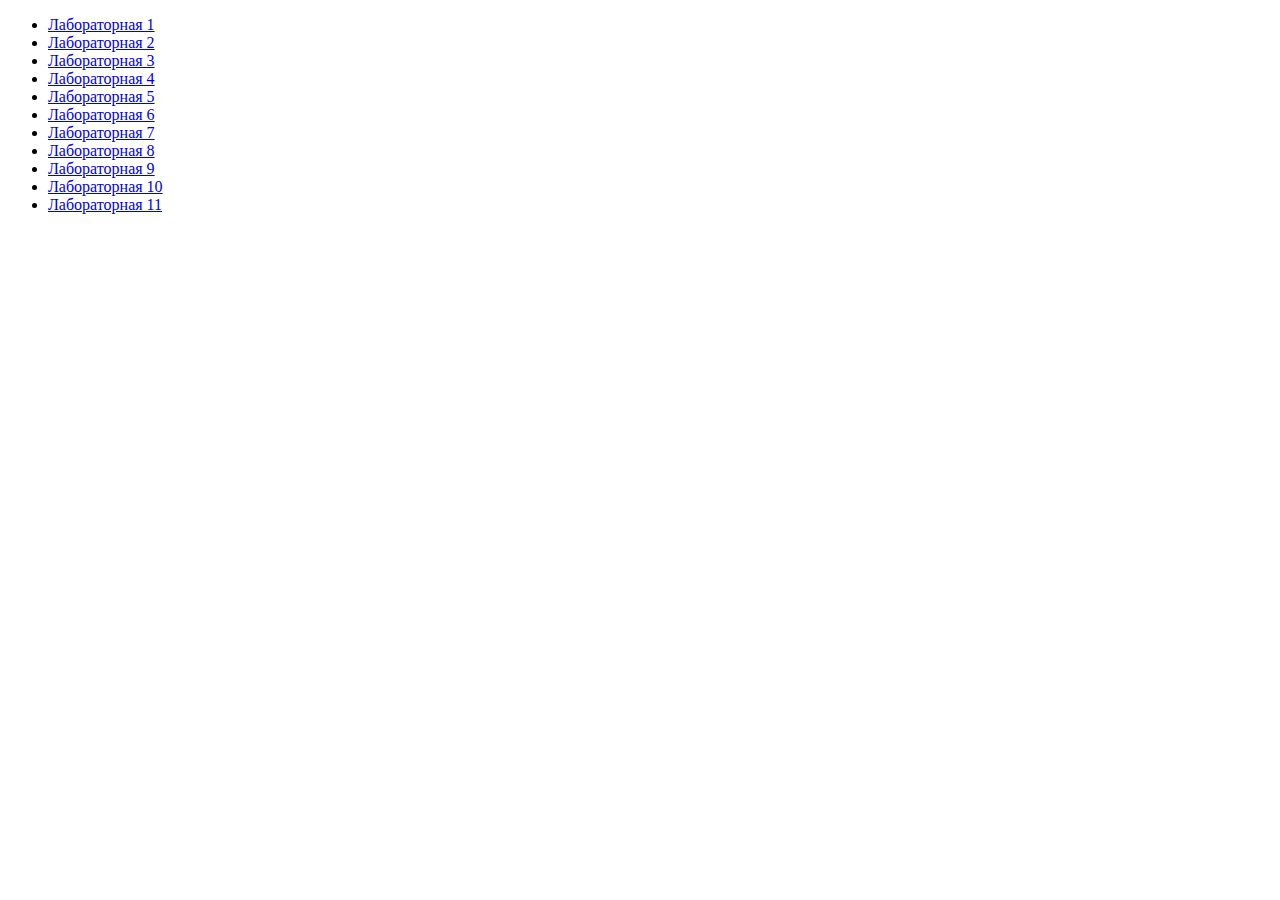
<file: index.html>
<!DOCTYPE html>
<html>

<body>
    <ul>
        <li><a href="Lab1/index.html">Лабораторная 1</a></li>
        <li><a href="Lab2/contact_me.html">Лабораторная 2</a></li>
        <li><a href="Lab3/page.html">Лабораторная 3</a></li>
        <li><a href="Lab4/index.html">Лабораторная 4</a></li>
        <li><a href="Lab5/index.html">Лабораторная 5</a></li>
        <li><a href="Lab6/index.html">Лабораторная 6</a></li>
        <li><a href="Lab7/index.html">Лабораторная 7</a></li>
        <li><a href="Lab8/index.html">Лабораторная 8</a></li>
        <li><a href="Lab9/index.html">Лабораторная 9</a></li>
        <li><a href="Lab10/index.html">Лабораторная 10</a></li>
        <li><a href="Lab11/index.html">Лабораторная 11</a></li>
    </ul>
</body>

</html>
</file>
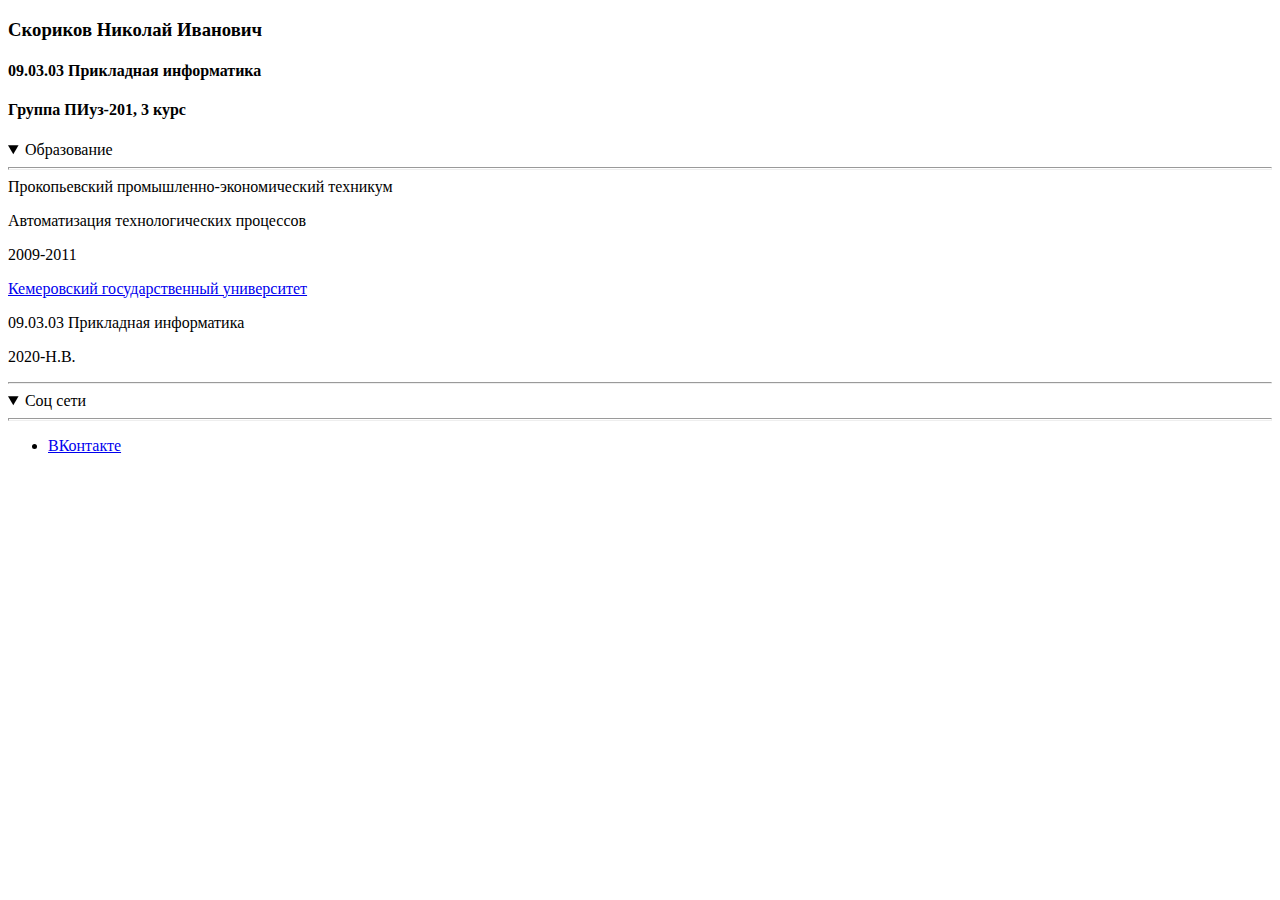
<file: Lab1/index.html>
<!DOCTYPE html>
<header>
    <title>Скориков Николай Иванович, группа ПИуз-201</title>
</header>
<html>

<body>
    <div>
        <h3>Скориков Николай Иванович</h3>
        <h4>09.03.03 Прикладная информатика</h4>
        <h4>Группа ПИуз-201, 3 курс</h4>
    </div>

    <details open="true">
        <summary>
            Образование
            <hr size="3">
        </summary>

        <div>
        <a >Прокопьевский промышленно-экономический техникум</a>
            <p>Автоматизация технологических процессов</p>
            <p>2009-2011</p>
            <a href="https://kemsu.ru/">Кемеровский государственный университет</a>
            <p>09.03.03 Прикладная информатика</p>
            <p>2020-Н.В.</p>
        </div>
        <hr>
        </details>
</body>
<details open="true">
    <summary>
        Соц сети
        <hr size="3">
    </summary>
    <ul>
        <li><a href="https://vk.com/virusabole">ВКонтакте</a></li>
        </ul>
</details>

</html>
</file>
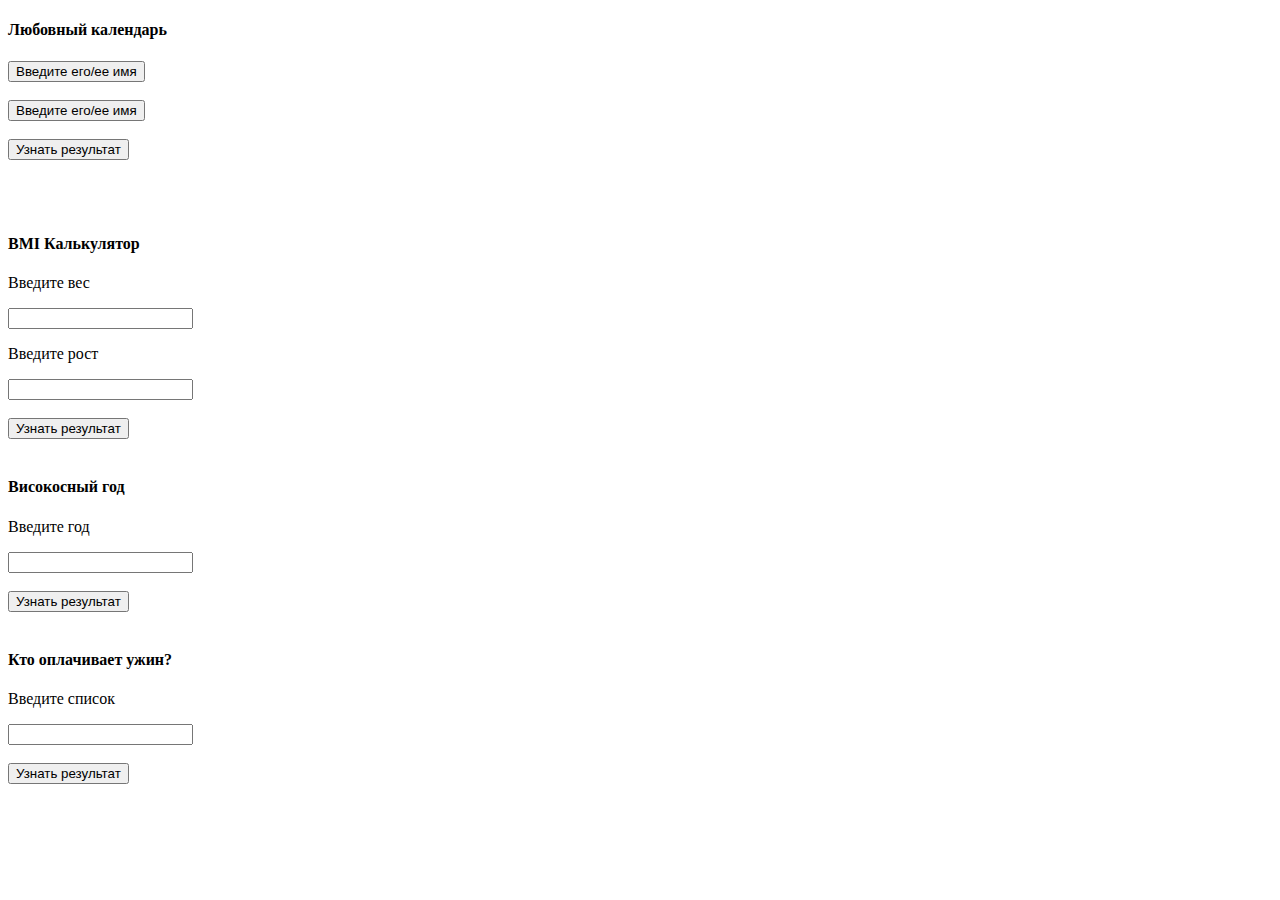
<file: Lab8/index.html>
<!DOCTYPE html>
<html>
<header>
    <script src="love_calc.js"></script>
    <script src="bmi_calc.js"></script>
    <script src="leap_year.js"></script>
    <script src="dinner_payment.js"></script>
</header>

<body>
    <h4>Любовный календарь</h4>
    <input type="button" onclick="enterFirstName()" value="Введите его/ее имя"><br><br>
    <input type="button" onclick="enterSecondName()" value="Введите его/ее имя"><br><br>
    <input type="button" onclick="calc()" value="Узнать результат"><br><br><br><br>

    <h4>BMI Калькулятор</h4>
    <p>Введите вес</p><input type="text" onchange="enterWeight(this.value)"><br>
    <p>Введите рост</p><input type="text" onchange="enterHeight(this.value)"><br><br>
    <input type="button" onclick="calc_bmi()" value="Узнать результат"><br><br>

    <h4>Високосный год</h4>
    <p>Введите год</p><input type="text" onchange="enterYear(this.value)"><br><br>
    <input type="button" onclick="calc_year()" value="Узнать результат"><br><br>

    <h4>Кто оплачивает ужин?</h4>
    <p>Введите список</p><input type="text" onchange="enterArr(this.value)"><br><br>
    <input type="button" onclick="calcDinnerPaymenter()" value="Узнать результат"><br><br>
</body>

</html>
</file>
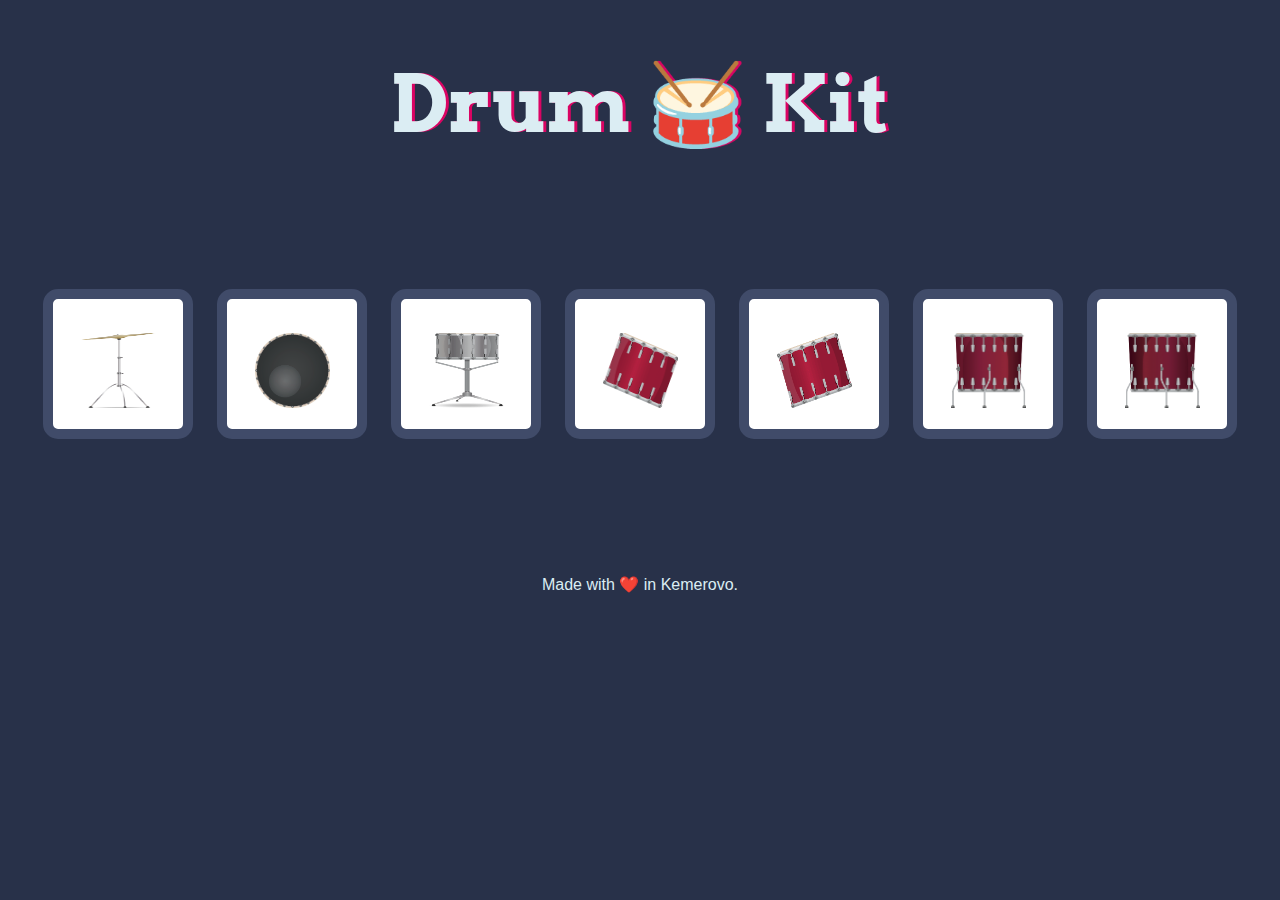
<file: Lab9/index.html>
<!DOCTYPE html>
<html lang="en" dir="ltr">

<head>
  <meta charset="utf-8">
  <title>Drum Kit</title>
  <link rel="stylesheet" href="styles.css">
  <link href="https://fonts.googleapis.com/css?family=Arvo" rel="stylesheet">
  <script src="lib/jQuery-3.6.2.min.js"></script>
</head>

<body>

  <h1 id="title">Drum 🥁 Kit</h1>
  <div class="set">
    <button class="w drum">w</button>
    <button class="a drum">a</button>
    <button class="s drum">s</button>
    <button class="d drum">d</button>
    <button class="j drum">j</button>
    <button class="k drum">k</button>
    <button class="l drum">l</button>
  </div>


  <footer>
    Made with ❤️ in Kemerovo.
  </footer>

  <script>
    $(".w").click(function () {
      let audio = new Audio("sounds/crash.mp3");
      audio.play();
    });
    $(".a").click(function () {
      let audio = new Audio("sounds/kick-bass.mp3");
      audio.play();
    });
    $(".s").click(function () {
      let audio = new Audio("sounds/snare.mp3");
      audio.play();
    });
    $(".d").click(function () {
      let audio = new Audio("sounds/tom-1.mp3");
      audio.play();
    });
    $(".j").click(function () {
      let audio = new Audio("sounds/tom-2.mp3");
      audio.play();
    });
    $(".k").click(function () {
      let audio = new Audio("sounds/tom-3.mp3");
      audio.play();
    });
    $(".l").click(function () {
      let audio = new Audio("sounds/tom-4.mp3");
      audio.play();
    });

    $(".w").html('<img src="images/crash.png" width="75px" height="75px"/>')
    $(".a").html('<img src="images/kick.png" width="75px" height="75px"/>')
    $(".s").html('<img src="images/snare.png" width="75px" height="75px"/>')
    $(".d").html('<img src="images/tom1.png" width="75px" height="75px"/>')
    $(".j").html('<img src="images/tom2.png" width="75px" height="75px"/>')
    $(".k").html('<img src="images/tom3.png" width="75px" height="75px"/>')
    $(".l").html('<img src="images/tom4.png" width="75px" height="75px"/>')
  </script>
</body>

</html>
</file>
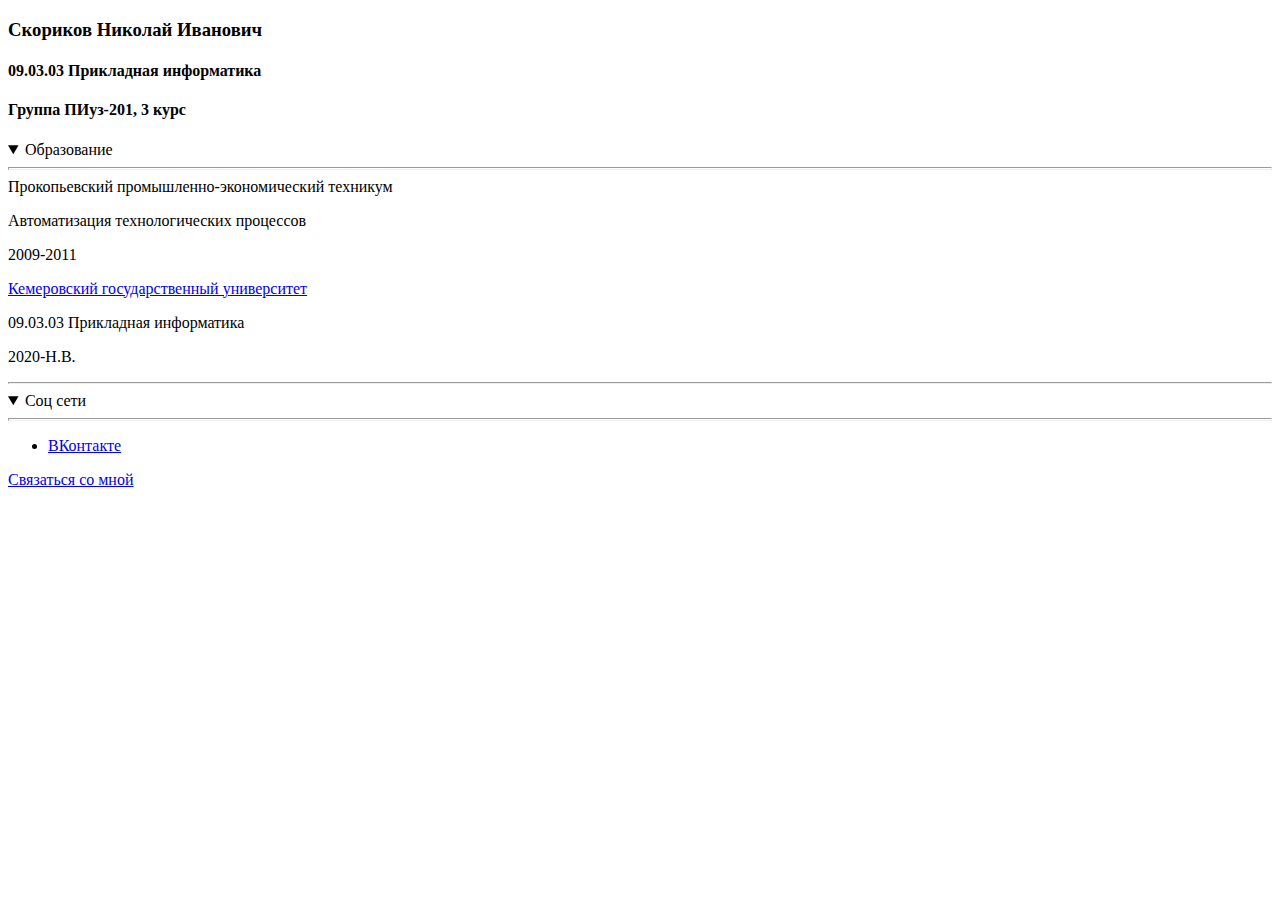
<file: Lab2/about_me.html>
<!DOCTYPE html>
<header>
    <title>Скориков Николай Иванович, группа ПИуз-201</title>
</header>
<html>

<body>
    <div>
        <h3>Скориков Николай Иванович</h3>
        <h4>09.03.03 Прикладная информатика</h4>
        <h4>Группа ПИуз-201, 3 курс</h4>
    </div>

    <details open="true">
        <summary>
            Образование
            <hr size="3">
        </summary>

        <div>
        <a >Прокопьевский промышленно-экономический техникум</a>
            <p>Автоматизация технологических процессов</p>
            <p>2009-2011</p>
            <a href="https://kemsu.ru/">Кемеровский государственный университет</a>
            <p>09.03.03 Прикладная информатика</p>
            <p>2020-Н.В.</p>
        </div>
        <hr>
        </details>
</body>
<details open="true">
    <summary>
        Соц сети
        <hr size="3">
    </summary>
    <ul>
        <li><a href="https://vk.com/virusabole">ВКонтакте</a></li>
        </ul>
</details>

<div>
    <a href="contact_me.html">Связаться со мной</a>
</div>

</html>
</file>
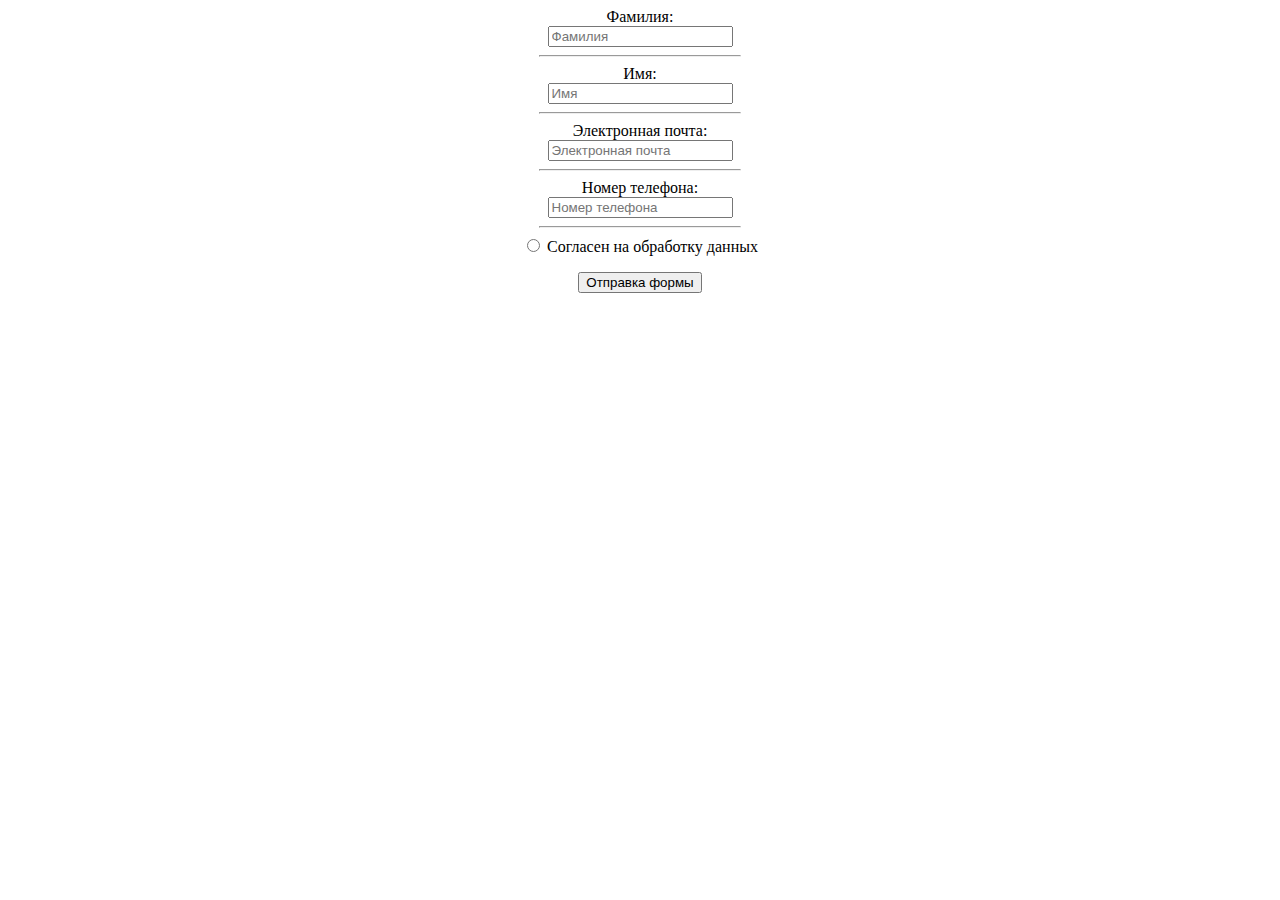
<file: Lab2/contact_me.html>
<!DOCTYPE html>
<html>

<body>
    <form align="center">
        <label>Фамилия: <br>
            <input type="text" placeholder="Фамилия"><br>
        </label>
        <hr width="200">
        <label>Имя: <br>
            <input type="text" placeholder="Имя"><br>
        </label>
        <hr width="200">
        <label>Электронная почта: <br>
            <input type="email" placeholder="Электронная почта"><br>
        </label>
        <hr width="200">
        <label>Номер телефона: <br>
            <input type="tel" placeholder="Номер телефона"><br>
        </label>
        <hr width="200">
        <label>
            <input type="radio">
            Согласен на обработку данных
        </label><br>
        <p><input type="button" placeholder="отправки формы" value="Отправка формы"></p>
    </form>
</body>

</html>
</file>
<file: Lab9/styles.css>
body {
  text-align: center;
  background-color: #283149;
}

h1 {
  font-size: 5rem;
  color: #DBEDF3;
  font-family: "Arvo", cursive;
  text-shadow: 3px 0 #DA0463;

}

footer {
  color: #DBEDF3;
  font-family: sans-serif;
}

.w {

}

.a {

}

.s {

}

.d {

}

.j {

}

.k {

}

.l {

}

.set {
  margin: 10% auto;
}

.game-over {
  background-color: red;
  opacity: 0.8;
}

.pressed {
  box-shadow: 0 3px 4px 0 #DBEDF3;
  opacity: 0.5;
}

.red {
  color: red;
}

.drum {
  outline: none;
  border: 10px solid #404B69;
  font-size: 5rem;
  font-family: 'Arvo', cursive;
  line-height: 2;
  font-weight: 900;
  color: #DA0463;
  text-shadow: 3px 0 #DBEDF3;
  border-radius: 15px;
  display: inline-block;
  width: 150px;
  height: 150px;
  text-align: center;
  margin: 10px;
  background-color: white;
}
</file>
